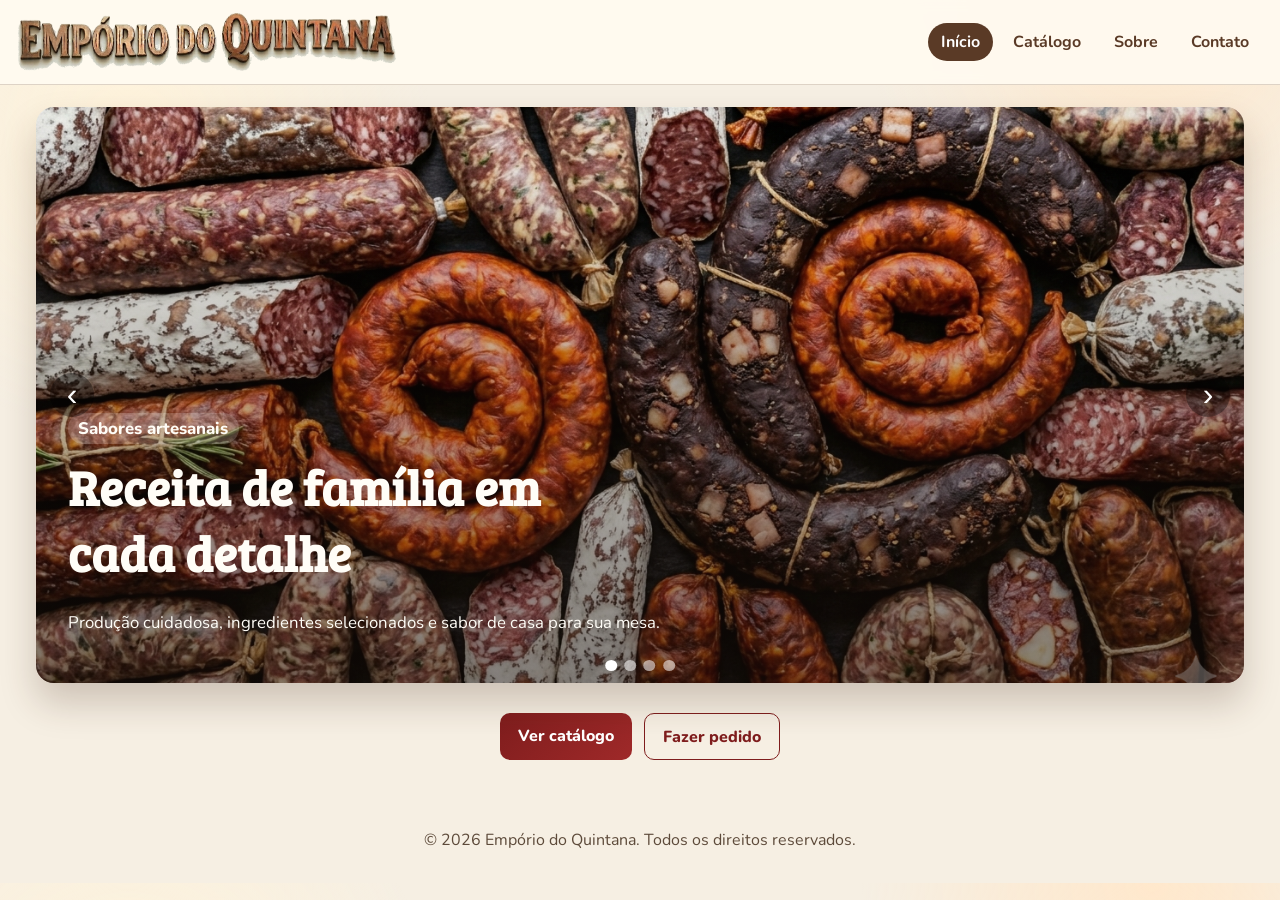
<file: index.html>
<!doctype html>
<html lang="pt-BR">
  <head>
    <meta charset="UTF-8" />
    <meta name="viewport" content="width=device-width, initial-scale=1.0" />
    <title>Empório do Quintana | Início</title>
    <meta
      name="description"
      content="Embutidos artesanais e conservas da família Quintana. Conheça nossos produtos e faça seu pedido."
    />
    <link rel="preconnect" href="https://fonts.googleapis.com" />
    <link rel="preconnect" href="https://fonts.gstatic.com" crossorigin />
    <link
      href="https://fonts.googleapis.com/css2?family=Bree+Serif&family=Nunito:wght@400;600;700;800&display=swap"
      rel="stylesheet"
    />
    <link rel="stylesheet" href="styles.css?v=32" />
  </head>
  <body>
    <header class="topbar">
      <a class="brand" href="index.html" aria-label="Empório do Quintana"><img class="brand-logo" style="height:58px;max-width:460px;width:auto;object-fit:contain;display:block;" src="assets/images/branding/edq-logo-words-v2.png?v=1" alt="Empório do Quintana" /></a>
      <nav class="nav-tabs" aria-label="Navegação principal">
        <a class="active" href="index.html">Início</a>
        <a href="catalogo.html">Catálogo</a>
        <a href="sobre.html">Sobre</a>
        <a href="contato.html">Contato</a>
      </nav>
    </header>

    <main class="home-main">
      <section class="carousel-section" aria-label="Destaques do Empório">
        <div class="carousel" id="carousel">
          <article class="slide active">
            <img class="slide-image" style="position:absolute;inset:0;width:100%;height:100%;object-fit:cover;z-index:0;" src="assets/images/carrossel/Gemini_Generated_Image_e1ls1ke1ls1ke1ls.png?v=5" alt="Produto artesanal 1 do Empório do Quintana" />
            <div class="overlay">
              <p class="kicker">Sabores artesanais</p>
              <h1>Receita de família em cada detalhe</h1>
              <p>Produção cuidadosa, ingredientes selecionados e sabor de casa para sua mesa.</p>
            </div>
          </article>
          <article class="slide">
            <img class="slide-image" style="position:absolute;inset:0;width:100%;height:100%;object-fit:cover;z-index:0;" src="assets/images/carrossel/Gemini_Generated_Image_ioz9z6ioz9z6ioz9.png?v=5" alt="Produto artesanal 2 do Empório do Quintana" />
            <div class="overlay">
              <p class="kicker">Linha de embutidos</p>
              <h2>Linguiças com tempero equilibrado</h2>
              <p>Opções clássicas e apimentadas, perfeitas para churrasco e refeições especiais.</p>
            </div>
          </article>
          <article class="slide">
            <img class="slide-image" style="position:absolute;inset:0;width:100%;height:100%;object-fit:cover;z-index:0;" src="assets/images/carrossel/conservas-slide.png?v=3" alt="Linha de conservas do Empório do Quintana" />
            <div class="overlay">
              <p class="kicker">Novidades</p>
              <h2>Conservas caseiras chegando ao catálogo</h2>
              <p>Mais variedade para acompanhar carnes, petiscos e momentos em família.</p>
            </div>
          </article>
          <article class="slide">
            <img class="slide-image" style="position:absolute;inset:0;width:100%;height:100%;object-fit:cover;z-index:0;" src="assets/images/carrossel/Gemini_Generated_Image_vpjoyrvpjoyrvpjo.png?v=5" alt="Produto artesanal 4 do Empório do Quintana" />
            <div class="overlay">
              <p class="kicker">Feito com cuidado</p>
              <h2>Qualidade artesanal em cada lote</h2>
              <p>Do preparo ao atendimento, tudo é feito com atenção para você receber o melhor.</p>
            </div>
          </article>
        </div>

        <button class="carousel-btn prev" id="prevBtn" aria-label="Slide anterior">‹</button>
        <button class="carousel-btn next" id="nextBtn" aria-label="Próximo slide">›</button>

        <div class="dots" id="dots" aria-label="Indicadores do carrossel">
          <button class="dot active" aria-label="Ir para slide 1"></button>
          <button class="dot" aria-label="Ir para slide 2"></button>
          <button class="dot" aria-label="Ir para slide 3"></button>
          <button class="dot" aria-label="Ir para slide 4"></button>
        </div>
      </section>

      <section class="home-cta">
        <a class="btn" href="catalogo.html">Ver catálogo</a>
        <a class="btn btn-outline" href="contato.html">Fazer pedido</a>
      </section>
    </main>

    <footer>
      <p>© <span id="year"></span> Empório do Quintana. Todos os direitos reservados.</p>
    </footer>

    <script src="script.js?v=32"></script>
  </body>
</html>
</file>
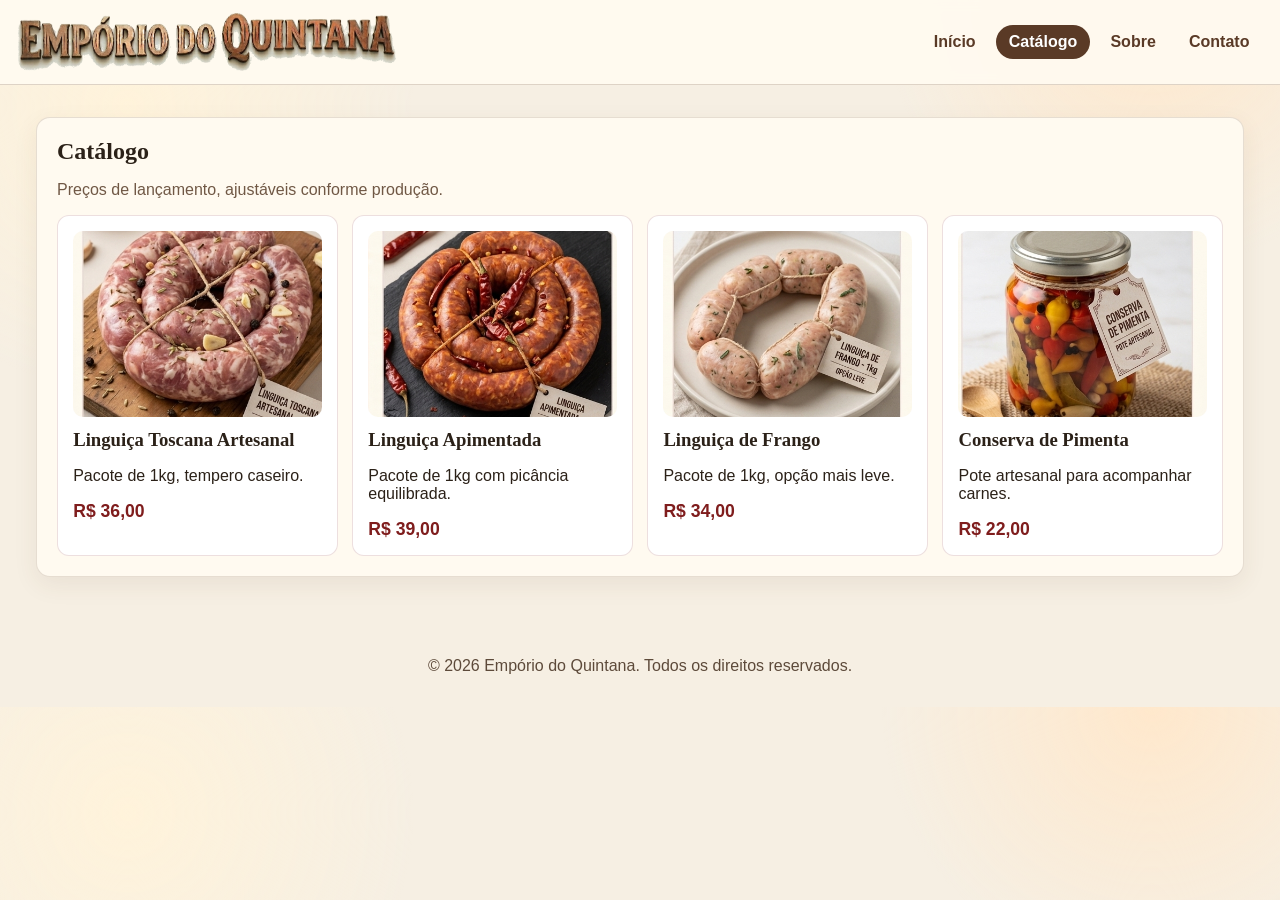
<file: catalogo.html>
<!doctype html>
<html lang="pt-BR">
  <head>
    <meta charset="UTF-8" />
    <meta name="viewport" content="width=device-width, initial-scale=1.0" />
    <title>Empório do Quintana | Catálogo</title>
    <link rel="stylesheet" href="styles.css?v=32" />
  </head>
  <body>
    <header class="topbar">
      <a class="brand" href="index.html" aria-label="Empório do Quintana"><img class="brand-logo" style="height:58px;max-width:460px;width:auto;object-fit:contain;display:block;" src="assets/images/branding/edq-logo-words-v2.png?v=1" alt="Empório do Quintana" /></a>
      <nav class="nav-tabs" aria-label="Navegação principal">
        <a href="index.html">Início</a>
        <a class="active" href="catalogo.html">Catálogo</a>
        <a href="sobre.html">Sobre</a>
        <a href="contato.html">Contato</a>
      </nav>
    </header>

    <main class="page-main">
      <section class="section">
        <h1>Catálogo</h1>
        <p class="note">Preços de lançamento, ajustáveis conforme produção.</p>
        <div class="grid">
          <article class="card">
            <img class="card-image" src="assets/images/catalogo/catalogo-1.png" alt="Destaque de produto artesanal 1" />
            <h3>Linguiça Toscana Artesanal</h3>
            <p>Pacote de 1kg, tempero caseiro.</p>
            <strong>R$ 36,00</strong>
          </article>
          <article class="card">
            <img class="card-image" src="assets/images/catalogo/catalogo-2.png" alt="Destaque de produto artesanal 2" />
            <h3>Linguiça Apimentada</h3>
            <p>Pacote de 1kg com picância equilibrada.</p>
            <strong>R$ 39,00</strong>
          </article>
          <article class="card">
            <img class="card-image" src="assets/images/catalogo/catalogo-3.png" alt="Destaque de produto artesanal 3" />
            <h3>Linguiça de Frango</h3>
            <p>Pacote de 1kg, opção mais leve.</p>
            <strong>R$ 34,00</strong>
          </article>
          <article class="card">
            <img class="card-image" src="assets/images/catalogo/catalogo-4.png" alt="Destaque de conserva artesanal" />
            <h3>Conserva de Pimenta</h3>
            <p>Pote artesanal para acompanhar carnes.</p>
            <strong>R$ 22,00</strong>
          </article>
        </div>
      </section>
    </main>

    <footer>
      <p>© <span id="year"></span> Empório do Quintana. Todos os direitos reservados.</p>
    </footer>

    <script src="script.js?v=32"></script>
  </body>
</html>
</file>
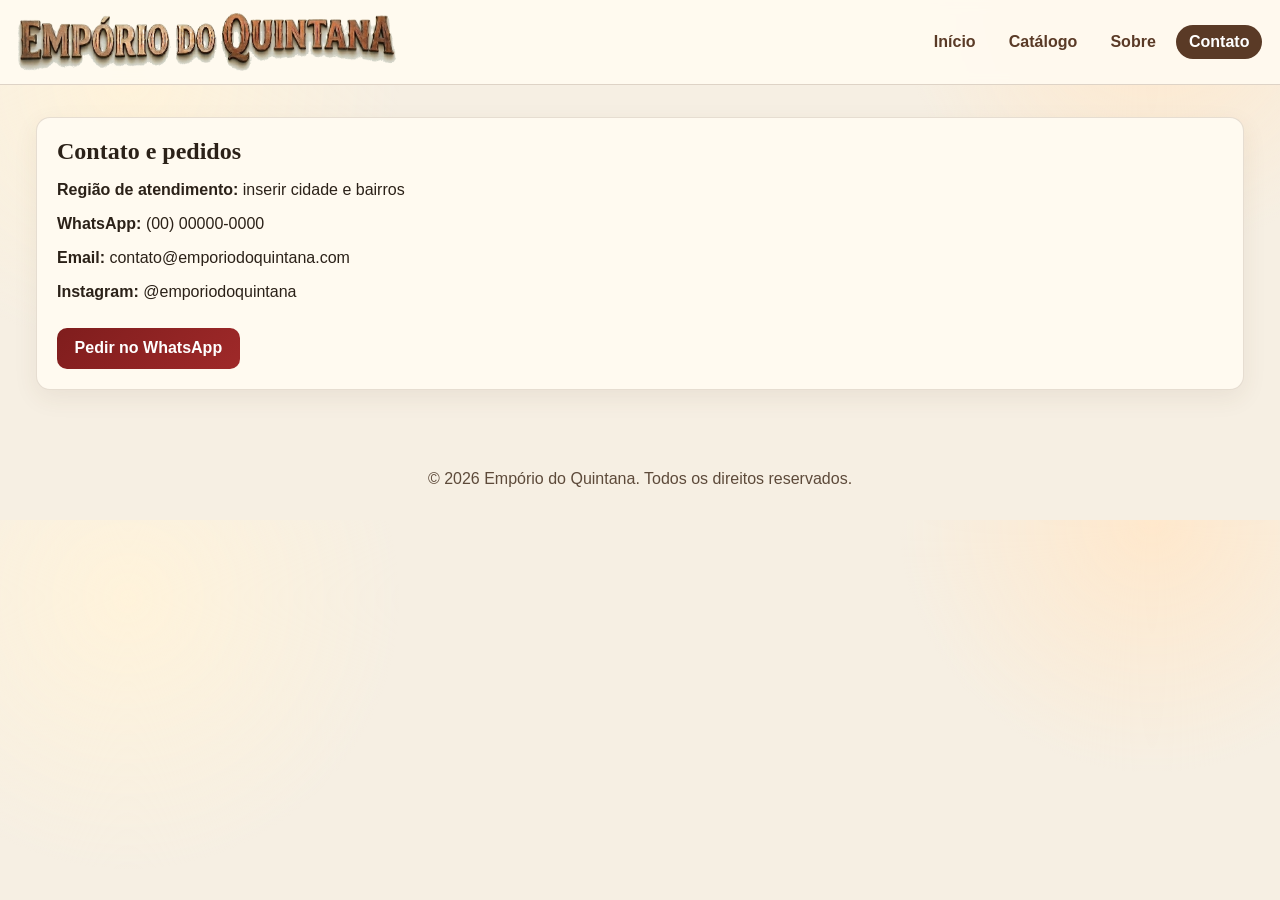
<file: contato.html>
<!doctype html>
<html lang="pt-BR">
  <head>
    <meta charset="UTF-8" />
    <meta name="viewport" content="width=device-width, initial-scale=1.0" />
    <title>Empório do Quintana | Contato</title>
    <link rel="stylesheet" href="styles.css?v=32" />
  </head>
  <body>
    <header class="topbar">
      <a class="brand" href="index.html" aria-label="Empório do Quintana"><img class="brand-logo" style="height:58px;max-width:460px;width:auto;object-fit:contain;display:block;" src="assets/images/branding/edq-logo-words-v2.png?v=1" alt="Empório do Quintana" /></a>
      <nav class="nav-tabs" aria-label="Navegação principal">
        <a href="index.html">Início</a>
        <a href="catalogo.html">Catálogo</a>
        <a href="sobre.html">Sobre</a>
        <a class="active" href="contato.html">Contato</a>
      </nav>
    </header>

    <main class="page-main">
      <section class="section">
        <h1>Contato e pedidos</h1>
        <p><strong>Região de atendimento:</strong> inserir cidade e bairros</p>
        <p><strong>WhatsApp:</strong> (00) 00000-0000</p>
        <p><strong>Email:</strong> contato@emporiodoquintana.com</p>
        <p><strong>Instagram:</strong> @emporiodoquintana</p>
        <a
          class="btn"
          href="https://wa.me/5500000000000?text=Ola%21%20Quero%20fazer%20um%20pedido%20no%20Emp%C3%B3rio%20do%20Quintana."
          target="_blank"
          rel="noopener noreferrer"
        >
          Pedir no WhatsApp
        </a>
      </section>
    </main>

    <footer>
      <p>© <span id="year"></span> Empório do Quintana. Todos os direitos reservados.</p>
    </footer>

    <script src="script.js?v=32"></script>
  </body>
</html>
</file>
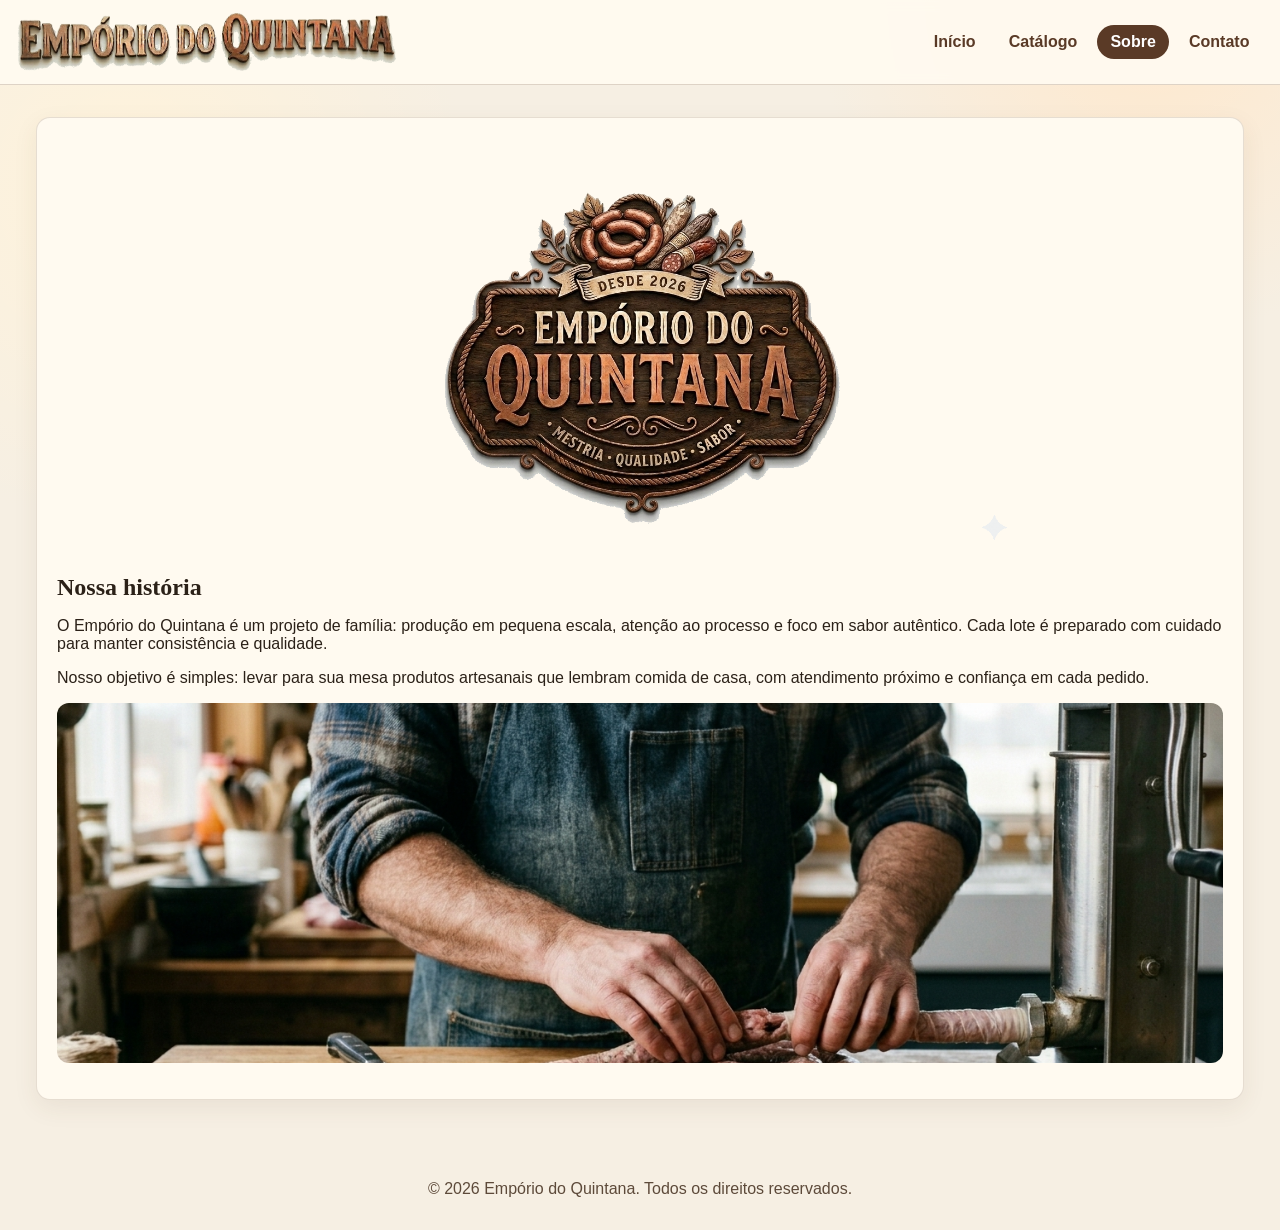
<file: sobre.html>
<!doctype html>
<html lang="pt-BR">
  <head>
    <meta charset="UTF-8" />
    <meta name="viewport" content="width=device-width, initial-scale=1.0" />
    <title>Empório do Quintana | Sobre</title>
    <link rel="stylesheet" href="styles.css?v=32" />
  </head>
  <body>
    <header class="topbar">
      <a class="brand" href="index.html" aria-label="Empório do Quintana"><img class="brand-logo" style="height:58px;max-width:460px;width:auto;object-fit:contain;display:block;" src="assets/images/branding/edq-logo-words-v2.png?v=1" alt="Empório do Quintana" /></a>
      <nav class="nav-tabs" aria-label="Navegação principal">
        <a href="index.html">Início</a>
        <a href="catalogo.html">Catálogo</a>
        <a class="active" href="sobre.html">Sobre</a>
        <a href="contato.html">Contato</a>
      </nav>
    </header>

    <main class="page-main">
      <section class="section">
        <img class="about-image about-image-transparent" src="assets/images/sobre/sobre-topo-transparente-v2.png?v=1" alt="Produto artesanal do Empório do Quintana sem fundo" />
        <h1>Nossa história</h1>
        <p>
          O Empório do Quintana é um projeto de família: produção em pequena escala, atenção ao processo
          e foco em sabor autêntico. Cada lote é preparado com cuidado para manter consistência e qualidade.
        </p>
        <p>
          Nosso objetivo é simples: levar para sua mesa produtos artesanais que lembram comida de casa,
          com atendimento próximo e confiança em cada pedido.
        </p>
        <img class="about-image" src="assets/images/sobre/sobre-final.png?v=1" alt="Produção artesanal do Empório do Quintana" />
      </section>
    </main>

    <footer>
      <p>© <span id="year"></span> Empório do Quintana. Todos os direitos reservados.</p>
    </footer>

    <script src="script.js?v=32"></script>
  </body>
</html>
</file>
<file: styles.css>
:root {
  --cream: #f6efe3;
  --paper: #fffaf0;
  --wood: #5a3a26;
  --wine: #7f1d1d;
  --clay: #b45309;
  --leaf: #3f5f45;
  --text: #2b2118;
}

* {
  box-sizing: border-box;
}

body {
  margin: 0;
  font-family: "Nunito", sans-serif;
  color: var(--text);
  background:
    radial-gradient(circle at 10% 15%, #fff3db 0%, transparent 22%),
    radial-gradient(circle at 90% 0%, #ffe8cc 0%, transparent 20%),
    var(--cream);
}

.topbar {
  position: sticky;
  top: 0;
  z-index: 20;
  display: flex;
  gap: 1rem;
  justify-content: space-between;
  align-items: center;
  padding: 0.8rem 1.1rem;
  background: rgba(255, 250, 240, 0.95);
  backdrop-filter: blur(6px);
  border-bottom: 1px solid rgba(90, 58, 38, 0.2);
}

.brand {
  text-decoration: none;
  display: inline-flex;
  align-items: center;
}

.brand-logo {
  height: 44px;
  width: auto;
  display: block;
}

.nav-tabs {
  display: flex;
  gap: 0.45rem;
  flex-wrap: wrap;
}

.nav-tabs a {
  text-decoration: none;
  color: var(--wood);
  padding: 0.45rem 0.75rem;
  border-radius: 999px;
  border: 1px solid transparent;
  font-weight: 700;
}

.nav-tabs a.active {
  background: var(--wood);
  color: #fff;
}

.nav-tabs a:hover {
  border-color: rgba(90, 58, 38, 0.35);
}

.home-main {
  max-width: none;
  margin: 0;
  padding: 1rem 1.1rem 2rem;
}

.page-main {
  max-width: 1240px;
  margin: 0 auto;
  padding: 1rem 1rem 2rem;
}

.carousel-section {
  position: relative;
  margin-top: 0.4rem;
  width: min(1320px, calc(100vw - 4.5rem));
  margin-left: auto;
  margin-right: auto;
}

.carousel {
  position: relative;
  border-radius: 18px;
  overflow: hidden;
  height: 64vh;
  box-shadow: 0 20px 36px rgba(65, 36, 22, 0.22);
}

.slide {
  display: none;
  height: 100%;
  position: relative;
  overflow: hidden;
}

.slide.active {
  display: block;
}

.slide-image {
  position: absolute;
  inset: 0;
  width: 100%;
  height: 100%;
  object-fit: cover;
  display: block;
  z-index: 0;
}

.overlay {
  position: relative;
  z-index: 2;
  height: 100%;
  display: flex;
  flex-direction: column;
  justify-content: flex-end;
  padding: 2rem;
  color: #fffdf7;
  background: linear-gradient(180deg, rgba(25, 15, 10, 0.04), rgba(25, 15, 10, 0.52));
}

.kicker {
  align-self: flex-start;
  margin: 0 0 0.6rem;
  padding: 0.25rem 0.65rem;
  border-radius: 999px;
  background: rgba(255, 255, 255, 0.18);
  font-weight: 800;
}

h1,
h2,
h3 {
  font-family: "Bree Serif", serif;
  margin: 0 0 0.55rem;
}

.overlay h1,
.overlay h2 {
  font-size: clamp(1.8rem, 3.8vw, 3.1rem);
  max-width: 20ch;
}

.overlay p {
  max-width: 60ch;
  font-size: 1.05rem;
}

.carousel-btn {
  position: absolute;
  top: 50%;
  transform: translateY(-50%);
  z-index: 5;
  border: 0;
  width: 44px;
  height: 44px;
  border-radius: 50%;
  background: rgba(0, 0, 0, 0.35);
  color: #fff;
  font-size: 2rem;
  cursor: pointer;
}

.prev {
  left: 14px;
}

.next {
  right: 14px;
}

.dots {
  position: absolute;
  bottom: 12px;
  left: 50%;
  transform: translateX(-50%);
  display: flex;
  gap: 0.45rem;
  z-index: 6;
}

.dot {
  width: 11px;
  height: 11px;
  border-radius: 50%;
  border: 0;
  cursor: pointer;
  background: rgba(255, 255, 255, 0.55);
}

.dot.active {
  background: #fff;
}

.home-cta {
  display: flex;
  gap: 0.8rem;
  justify-content: center;
  padding: 1.2rem 0 0.3rem;
}

.section {
  margin: 1rem 0;
  padding: 1.25rem;
  background: var(--paper);
  border: 1px solid rgba(90, 58, 38, 0.15);
  border-radius: 14px;
  box-shadow: 0 8px 24px rgba(90, 58, 38, 0.08);
}

.grid {
  display: grid;
  grid-template-columns: repeat(auto-fit, minmax(220px, 1fr));
  gap: 0.9rem;
}

.card {
  padding: 0.95rem;
  border-radius: 12px;
  background: #fff;
  border: 1px solid rgba(127, 29, 29, 0.14);
}

.card-image {
  width: 100%;
  aspect-ratio: 4 / 3;
  object-fit: cover;
  object-position: center;
  border-radius: 10px;
  margin-bottom: 0.75rem;
  display: block;
}

.card strong {
  color: var(--wine);
  font-size: 1.1rem;
}

.btn {
  display: inline-block;
  margin-top: 0.7rem;
  padding: 0.72rem 1.1rem;
  border-radius: 10px;
  background: linear-gradient(135deg, var(--wine), #9f2929);
  color: #fff;
  text-decoration: none;
  font-weight: 800;
}

.btn-outline {
  background: transparent;
  color: var(--wine);
  border: 1.5px solid var(--wine);
}

.note {
  color: #705845;
}

footer {
  text-align: center;
  padding: 1rem;
  color: #5d4a3a;
}

.about-image {
  width: 100%;
  max-height: 360px;
  object-fit: cover;
  border-radius: 12px;
  margin-bottom: 1rem;
  display: block;
}

.about-image-transparent {
  object-fit: contain;
  max-height: 420px;
  background: transparent;
}

@media (max-width: 720px) {
  .carousel,
  .slide,
  .overlay {
    height: 56vh;
  }

  .overlay {
    padding: 1.2rem;
  }

  .topbar {
    align-items: flex-start;
    flex-direction: column;
  }
}
</file>
